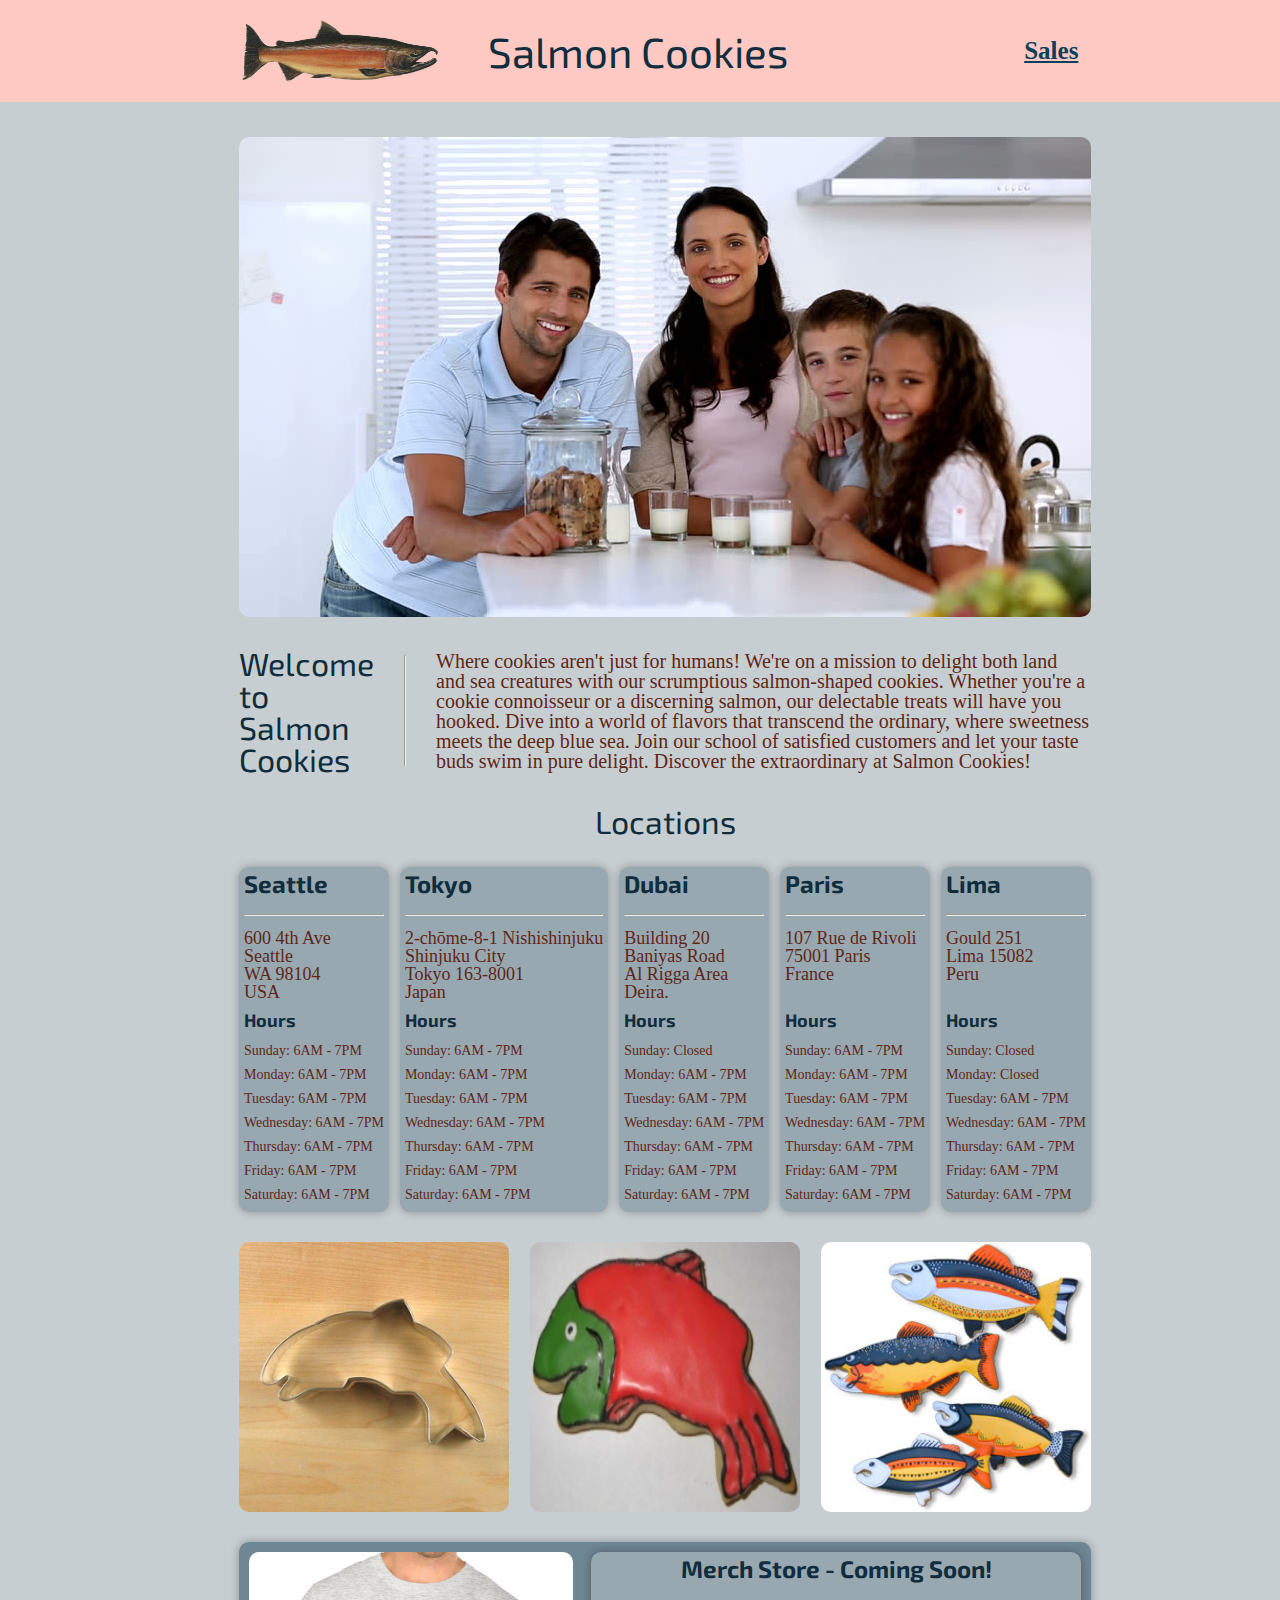
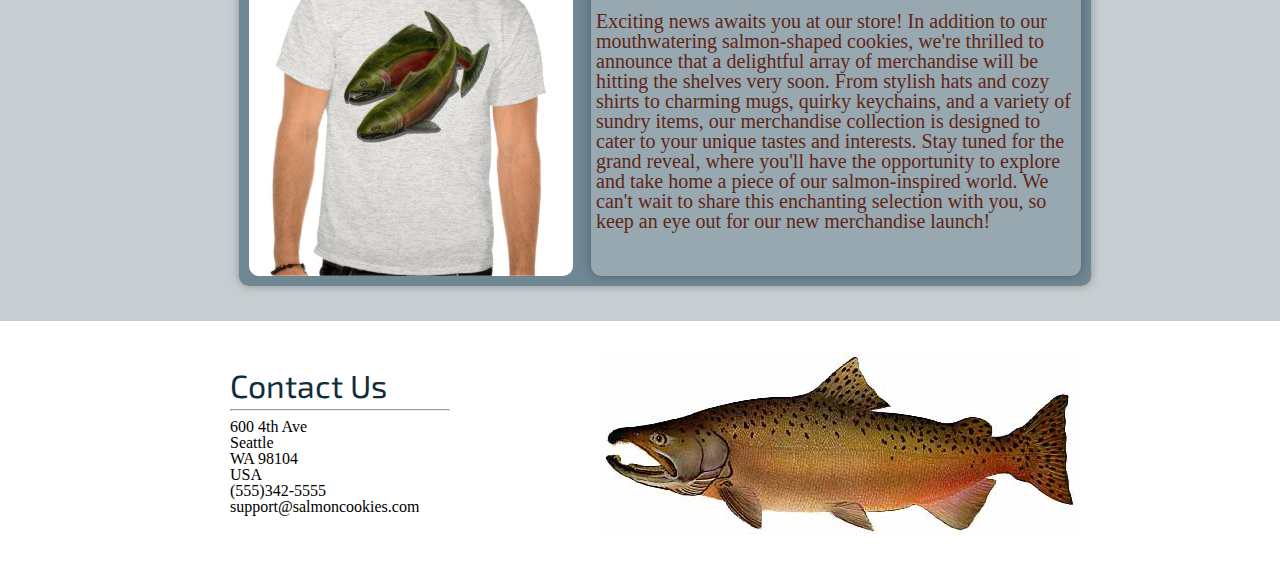
<file: index.html>
<!DOCTYPE html>
<html lang="en">
<head>
  <meta charset="UTF-8">
  <meta name="viewport" content="width=device-width, initial-scale=1.0">
  <title>Salmon Cookies</title>

  <link rel="stylesheet" href="css/reset.css">
  <link rel="stylesheet" href="css/style.css">

  <link rel="preconnect" href="https://fonts.googleapis.com">
  <link rel="preconnect" href="https://fonts.gstatic.com" crossorigin>
  <link href="https://fonts.googleapis.com/css2?family=Exo+2:wght@700" rel="stylesheet">
</head>
<body>
  <header>
    <img src="images/salmon.png" alt="Salmon Logo">
    <h1>Salmon Cookies</h1>
    <nav>
      <ul>
        <li><a href="sales.html">Sales</a></li>
      </ul>
    </nav>
  </header>

  <main>
    <section>
      <img src="images/family.jpg" alt="Family">
    </section>

    <section id="welcome">
      <h1>Welcome to Salmon Cookies</h1>
      <hr>
      <p>Where cookies aren't just for humans! We're on a mission to delight both land and sea creatures with our scrumptious salmon-shaped cookies. Whether you're a cookie connoisseur or a discerning salmon, our delectable treats will have you hooked. Dive into a world of flavors that transcend the ordinary, where sweetness meets the deep blue sea. Join our school of satisfied customers and let your taste buds swim in pure delight. Discover the extraordinary at Salmon Cookies!</p>
    </section>

    <h1>Locations</h1>

    <section id="locations">
      <article>
        <h2>Seattle</h2>
        <hr>
        <address>
          600 4th Ave </br>
          Seattle </br>
          WA 98104 </br>
          USA
        </address>
        <h3>Hours</h3>
        <ul>
          <li>Sunday: 6AM - 7PM</li>
          <li>Monday: 6AM - 7PM</li>
          <li>Tuesday: 6AM - 7PM</li>
          <li>Wednesday: 6AM - 7PM</li>
          <li>Thursday: 6AM - 7PM</li>
          <li>Friday: 6AM - 7PM</li>
          <li>Saturday: 6AM - 7PM</li>
        </ul>
      </article>

      <article>
        <h2>Tokyo</h2>
        <hr>
        <address>2-chōme-8-1 Nishishinjuku </br>
          Shinjuku City </br>
          Tokyo 163-8001 </br>
          Japan
        </address>
        <h3>Hours</h3>
        <ul>
          <li>Sunday: 6AM - 7PM</li>
          <li>Monday: 6AM - 7PM</li>
          <li>Tuesday: 6AM - 7PM</li>
          <li>Wednesday: 6AM - 7PM</li>
          <li>Thursday: 6AM - 7PM</li>
          <li>Friday: 6AM - 7PM</li>
          <li>Saturday: 6AM - 7PM</li>
        </ul>
      </article>

      <article>
        <h2>Dubai</h2>
        <hr>
        <address>Building 20 </br> 
          Baniyas Road </br>
          Al Rigga Area </br>
          Deira.
        </address>
        <h3>Hours</h3>
        <ul>
          <li>Sunday: Closed</li>
          <li>Monday: 6AM - 7PM</li>
          <li>Tuesday: 6AM - 7PM</li>
          <li>Wednesday: 6AM - 7PM</li>
          <li>Thursday: 6AM - 7PM</li>
          <li>Friday: 6AM - 7PM</li>
          <li>Saturday: 6AM - 7PM</li>
        </ul>
      </article>

      <article>
        <h2>Paris</h2>
        <hr>
        <address>
          107 Rue de Rivoli </br> 
          75001 Paris </br>
          France</br>
          &nbsp;
        </address>
        <h3>Hours</h3>
        <ul>
          <li>Sunday: 6AM - 7PM</li>
          <li>Monday: 6AM - 7PM</li>
          <li>Tuesday: 6AM - 7PM</li>
          <li>Wednesday: 6AM - 7PM</li>
          <li>Thursday: 6AM - 7PM</li>
          <li>Friday: 6AM - 7PM</li>
          <li>Saturday: 6AM - 7PM</li>
        </ul>
      </article>

      <article>
        <h2>Lima</h2>
        <hr>
        <address>
          Gould 251 </br>
          Lima 15082 </br>
          Peru </br>
          &nbsp;
        </address>
        <h3>Hours</h3>
        <ul>
          <li>Sunday: Closed</li>
          <li>Monday: Closed</li>
          <li>Tuesday: 6AM - 7PM</li>
          <li>Wednesday: 6AM - 7PM</li>
          <li>Thursday: 6AM - 7PM</li>
          <li>Friday: 6AM - 7PM</li>
          <li>Saturday: 6AM - 7PM</li>
        </ul>
      </article>
    </section>

    <section id="cookieImages">
      <img src="images/cutter.jpg" alt="Cookie Cutter">
      <img src="images/frosted-cookie.jpg" alt="Cookie">
      <img src="images/fish.jpg" alt="Cookies">
    </section>

    <section id="merch">
      <img src="images/shirt.jpg" alt="Branded Shirt">
      <article>
        <h2>Merch Store - Coming Soon!</h2>
        <p>Exciting news awaits you at our store! In addition to our mouthwatering salmon-shaped cookies, we're thrilled to announce that a delightful array of merchandise will be hitting the shelves very soon. From stylish hats and cozy shirts to charming mugs, quirky keychains, and a variety of sundry items, our merchandise collection is designed to cater to your unique tastes and interests. Stay tuned for the grand reveal, where you'll have the opportunity to explore and take home a piece of our salmon-inspired world. We can't wait to share this enchanting selection with you, so keep an eye out for our new merchandise launch!</p>
      </article>
    </section>
  </main>

  <footer>
    <section>
      <article>
        <h1>Contact Us</h1>
        <hr>
        <address>
          600 4th Ave </br>
          Seattle </br>
          WA 98104 </br>
          USA
        </address>
        <p>(555)342-5555</p>
        <address>support@salmoncookies.com</address>
      </article>
      <img src="images/chinook.jpg" alt="Salmon">
    </section>
  </footer>
</body>
</html>
</file>
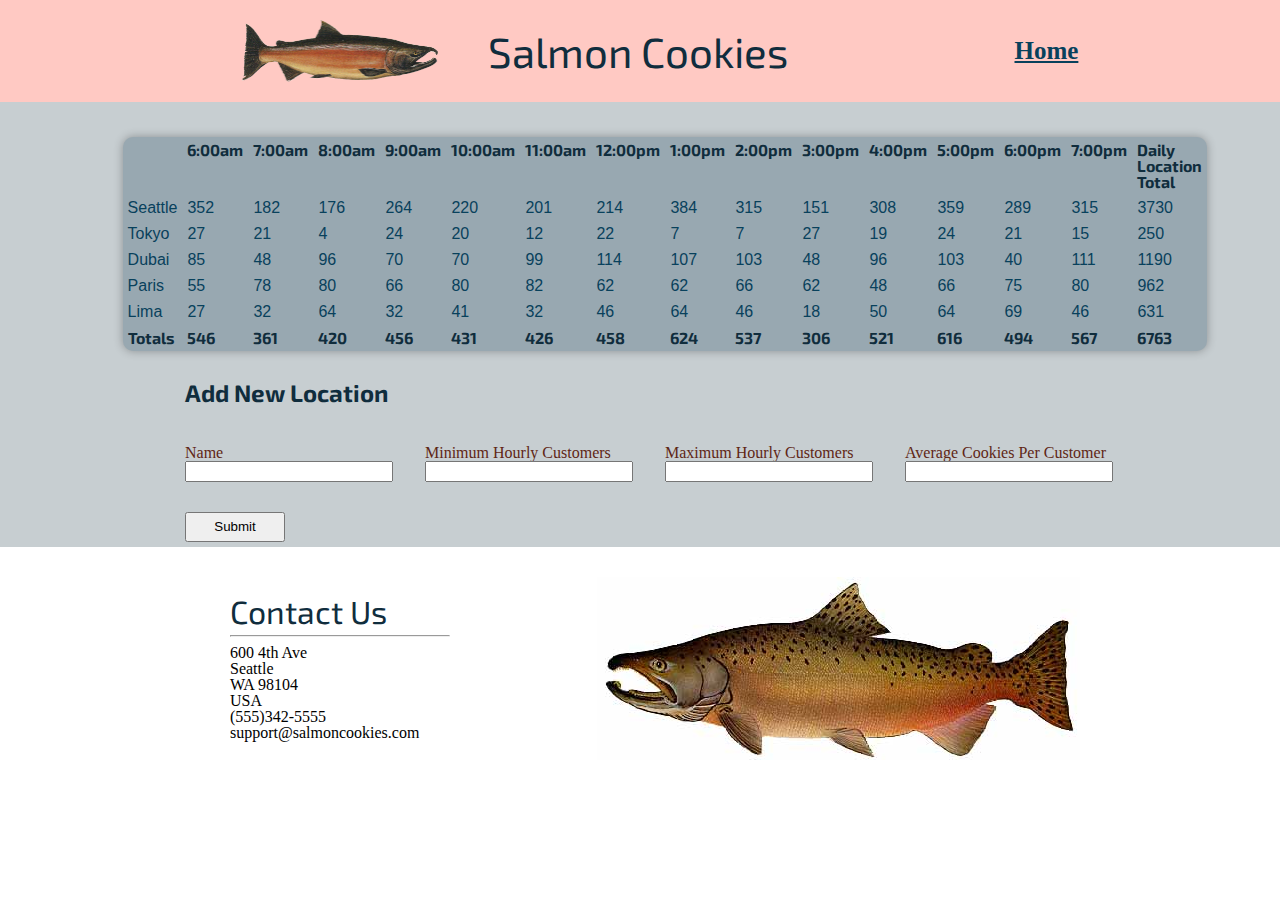
<file: sales.html>
<!DOCTYPE html>
<html lang="en">
<head>
  <meta charset="UTF-8">
  <meta name="viewport" content="width=device-width, initial-scale=1.0">
  <title>Sales</title>

  <link rel="stylesheet" type="text/css" href="css/reset.css">
  <link rel="stylesheet" type="text/css" href="css/style.css">

  <link rel="preconnect" href="https://fonts.googleapis.com">
  <link rel="preconnect" href="https://fonts.gstatic.com" crossorigin>
  <link href="https://fonts.googleapis.com/css2?family=Exo+2:wght@700" rel="stylesheet">

  <script src="js/app.js" type="text/javascript"></script>
  <script>
    window.onload = function() {    
      createSalesHeader();
      
      const seattle = new Location('Seattle', 23, 65, 6.3);
      const tokyo = new Location('Tokyo', 3, 24, 1.2);
      const dubai = new Location('Dubai', 11, 38, 3.7);
      const paris = new Location('Paris', 20, 38, 2.3);
      const lima = new Location('Lima', 2, 16, 4.6);

      createSalesFooter();

      const btn = document.querySelector("button");
      btn.addEventListener("click", createNewLocation)
    }
  </script>
</head>
<body>
  <header>
    <img src="images/salmon.png" alt="Salmon Logo">
    <h1>Salmon Cookies</h1>
    <nav>
      <ul>
        <li><a href="index.html">Home</a></li>
      </ul>
    </nav>
  </header>

  <main>
    <table id="locationsTable">

    </table>

    <section>
      <form onsubmit="createNewLocation(event);">
        <h2>Add New Location</h2>
        <fieldset>
          <section>
            <label for="name">Name</label>
            <input id="name" type="text">
          </section>
          
          <section>
            <label for="min">Minimum Hourly Customers</label>
            <input id="min" type="number">
          </section>
          
          <section>
            <label for="max">Maximum Hourly Customers</label>
            <input id="max" type="number">
            </section>
          
          <section>
            <label for="avg">Average Cookies Per Customer</label>
            <input id="avg" type="number">
            </section>
        </fieldset>

        <button type="submit">Submit</button>
      </form>
    </section>
  </main>

  <footer>
    <section>
      <article>
        <h1>Contact Us</h1>
        <hr>
        <address>
          600 4th Ave </br>
          Seattle </br>
          WA 98104 </br>
          USA
        </address>
        <p>(555)342-5555</p>
        <address>support@salmoncookies.com</address>
      </article>
      <img src="images/chinook.jpg" alt="Salmon">
    </section>
  </footer>
  
</body>
</html>
</file>
<file: css/style.css>
h1 {
  font-size: 32px;
  font-family: 'Exo 2', sans-serif;
  color: #102D3D;
}

h2 {
  font-size: 25px;
  font-family: 'Exo 2', sans-serif;
  color: #102D3D;
}

body {
  margin: 0;
  padding: 0;
  display: flex;
  flex-direction: column;
  flex-wrap: wrap;
}

/*----------------------------------------*/
/*            Header Styles               */
/*----------------------------------------*/

header {
  padding: 20px 0px 20px 40px;
  /* width: 100vw; */
  background-color: #ffc9c3;
  display: flex;
  flex: 1;
  justify-content: center;
}

header img {
  width: 196.75px;
  height: 61.5px;
  display: flex;
  align-content: center;
}

header h1 {
  font-size: 42px;
  font-family: 'Exo 2', sans-serif;
  padding-left: 50px;
  align-self: center;
  color: #102D3D;
}

header nav {
  width: 290px;
  display: flex;
}

header nav ul{
  display: flex;
  justify-content:flex-end;
  width: 100%;
}

header nav ul li {
  display: flex;
  align-content: center;
}

header nav a {
  color: #08415C;
  font-weight: bold;
  display: flex; 
  align-items: center;
  font-size: 25px;
}

header nav a:hover {
  color: #6B818C;
}

/*----------------------------------------*/
/*             Main Styles                */
/*----------------------------------------*/

main {
  padding: 5px 0px 5px 50px;
  display: flex;
  flex-wrap: wrap;
  align-content: center;
  flex: 1;
  flex-direction: column;
  background-color: #C7CED1;
  /* background-color: #6B818C; */
  /* background-color: #9DBBAE; */
}

main img {
  border-radius: 10px;
}

#cookieImages {
  justify-content: space-between;
}

#cookieImages img {
  height: 270px;
  width: 270px;
}

#locations {
  display: flex;
  flex: 1;
  justify-content: space-between;
}

main article {
  border-radius: 10px;
  box-shadow: 0 0 10px rgba(0, 0, 0, 0.3);
  background-color: #98A8B1;
  padding: 5px;
}

main section {
  display: flex;
  flex: 1;
  /* width: 860px; */
  justify-content: space-around;
  padding-top: 30px;
}

main h1 {
  margin-top: 30px;
  align-self: center;
}

main section h2 {
  font-size: 24px;
  font-weight: bold;
  padding-bottom: 10px;
  font-family: 'Exo 2', sans-serif;
  color: #102D3D;
}

main section h3 {
  font-size: 18px;
  font-weight: bold;
  padding-bottom: 10px;
  font-family: 'Exo 2', sans-serif;
  color: #102D3D;
}

main section address {
  font-size: 18px;
  padding: 5px 0 10px 0;
  font-family: 'Times New Roman', Times, serif;
  color: #5F2615;
}

main section ul li {
  padding: 5px 0 5px 0;
  font-size: 14px;
  font-family: 'Times New Roman', Times, serif;
  color: #5F2615;
}

#welcome {
  width: 850px;
}

#welcome h1 {
  margin-top: 0px;
}

#welcome hr {
  margin-left: 30px;
  margin-right: 30px;
}

#welcome p {
  align-self: center;
  font-family: 'Times New Roman', Times, serif;
  color: #5F2615;
  font-size: 20px;
}

/*----------------------------------------*/
/*            Merch Styles                */
/*----------------------------------------*/

#merch {
  display: flex;
  flex-direction: row;
  justify-content: space-between;
  margin: 30px 0px 30px 0px;
  padding: 10px;
  border-radius: 10px;
  box-shadow: 0 0 10px rgba(0, 0, 0, 0.3);
  background-color: #6F8693;
}

#merch article {
  width: 480px;
  display: flex;
  flex-direction: column;
}

#merch article h2 {
  align-self: center;
  font-family: 'Exo 2', sans-serif;
  color: #102D3D;
}

#merch article p {
  padding-top: 20px;
  font-size: 20px;
  font-family: 'Times New Roman', Times, serif;
  color: #5F2615;
}

/*----------------------------------------*/
/*            Table Styles                */
/*----------------------------------------*/

table {
  width: 960px;
  margin-top: 30px;
  border-radius: 10px;
  box-shadow: 0 0 10px rgba(0, 0, 0, 0.3);
  background-color: #98A8B1;
  padding: 10px;
}

td {
  padding: 5px;
  font-family: Verdana, Arial, Helvetica, sans-serif;
  color: #08415C;
}

th {
  padding: 5px;
  font-weight: bolder;
  font-family: 'Exo 2', sans-serif;
  text-align: left;
  color: #102D3D;
}

/*----------------------------------------*/
/*            Footer Styles               */
/*----------------------------------------*/

footer {
  width: 100%;
  padding: 30px 0 30px 0;
  display: flex;
  flex-direction: row;
  justify-content: space-around;
}

footer section {
  width: 850px;
  display: flex;
  justify-content: space-between;
  align-items: center;
  padding-left: 30px;
}

footer article {
  width: 220px;
}

footer img {
  width: 483px;
}

/*----------------------------------------*/
/*             Form Styles                */
/*----------------------------------------*/

form {
  width: 960px;
  display: flex;
  flex-direction: column;
  color: #5F2615;
}

form button {
  width: 100px;
  height: 30px;
}

form fieldset {
  display: flex;
  flex-direction: row;
  justify-content: space-between;
}

form fieldset section {
  display: flex;
  flex-direction: column;
  margin-bottom: 30px;
}

form fieldset section input {
  width: 200px;
}
</file>
